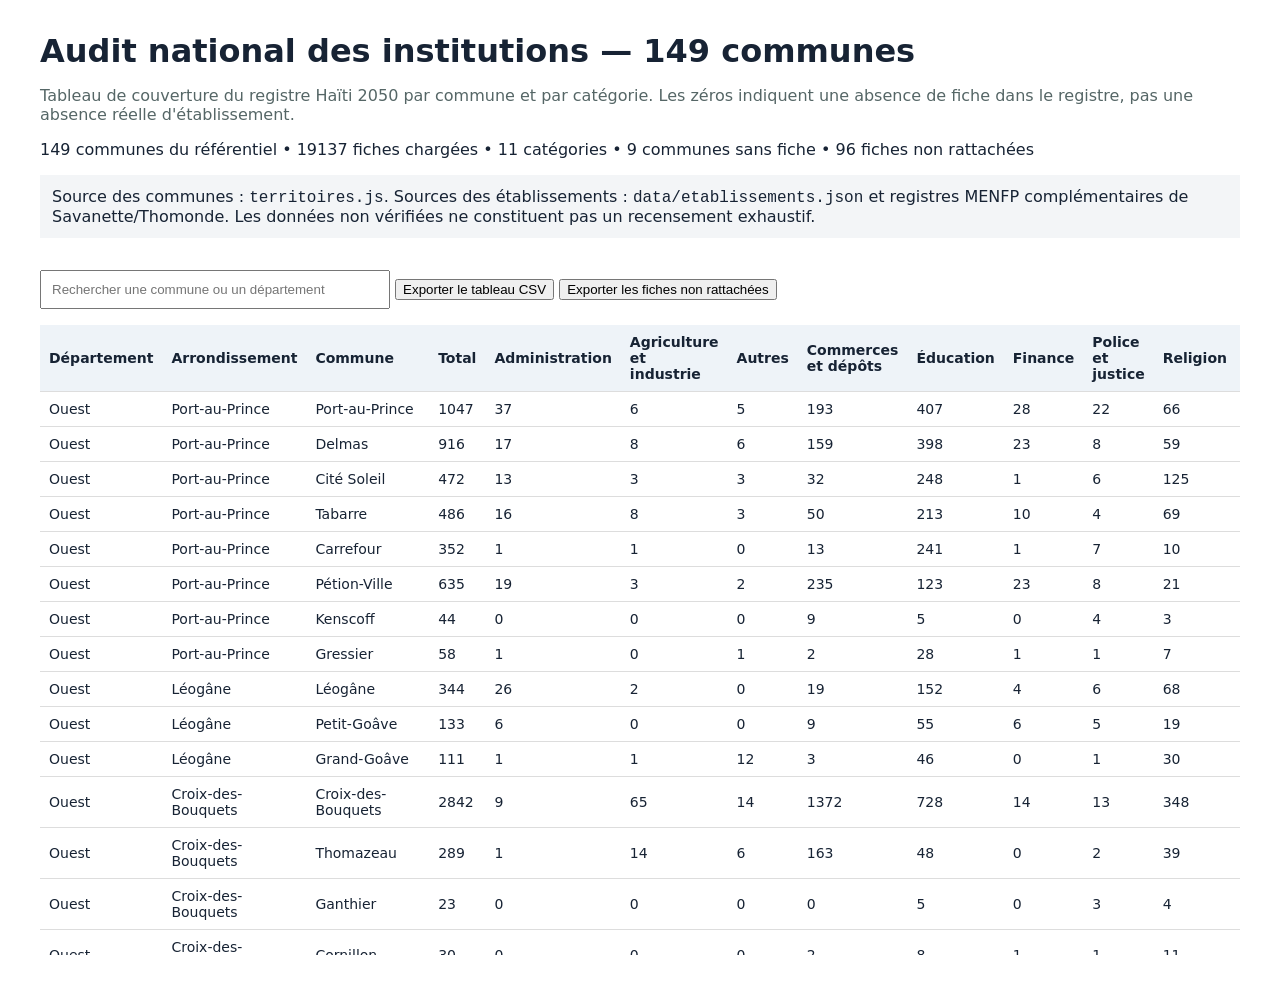
<file: audit-national.html>
<!doctype html>
<html lang="fr"><head><meta charset="utf-8"><meta name="viewport" content="width=device-width,initial-scale=1">
<title>Haïti 2050 — Audit national des institutions</title>
<style>body{font:16px system-ui,sans-serif;max-width:1200px;margin:2rem auto;padding:0 1rem;color:#172334}h1{margin-bottom:.3rem}.muted{color:#566}table{border-collapse:collapse;width:100%;font-size:14px}th,td{padding:9px;border-bottom:1px solid #ddd;text-align:left}th{position:sticky;top:0;background:#eef3f8}input{padding:10px;width:min(100%,350px);margin:1rem 0}#tablewrap{max-height:70vh;overflow:auto}a{color:#064f99}.note{padding:12px;background:#f3f5f7}</style></head>
<body><h1>Audit national des institutions — 149 communes</h1>
<p class="muted">Tableau de couverture du registre Haïti 2050 par commune et par catégorie. Les zéros indiquent une absence de fiche dans le registre, pas une absence réelle d'établissement.</p>
<p id="status">Chargement…</p><p class="note">Source des communes : <code>territoires.js</code>. Sources des établissements : <code>data/etablissements.json</code> et registres MENFP complémentaires de Savanette/Thomonde. Les données non vérifiées ne constituent pas un recensement exhaustif.</p>
<input id="search" type="search" placeholder="Rechercher une commune ou un département">
<button id="export" type="button">Exporter le tableau CSV</button>
<button id="export-unmatched" type="button">Exporter les fiches non rattachées</button>
<div id="tablewrap"><table><thead id="head"></thead><tbody id="body"></tbody></table></div>
<script src="./territoires.js"></script>
<script src="./normalisation-territoriale.js"></script>
<script>
(async()=>{
const norm=s=>String(s||'').normalize('NFD').replace(/[\u0300-\u036f]/g,'').toLowerCase().replace(/[^a-z0-9]/g,'');
const territory=window.HAITI_TERRITOIRES;
const communes=[];
for(const d of territory.departements) for(const a of d.arrondissements) for(const c of a.communes) communes.push({departement:d.nom,arrondissement:a.nom,commune:typeof c==='string'?c:c.nom});
const paths=['./data/etablissements.json','./data/ecoles-savanette-menfp-2024-2025.json','./data/ecoles-thomonde-menfp-2024-2025.json'];
const responses=await Promise.all(paths.map(async(p,i)=>{try{const r=await fetch(p);if(!r.ok){if(i===0)throw Error('Registre principal indisponible');return [];}const data=await r.json();if(!Array.isArray(data))throw Error('Format JSON invalide : '+p);return data;}catch(e){if(i===0)throw e;return [];}}));
const ids=new Set(),codes=new Set(),records=[];
for(const r of responses.flat()){const id=String(r.id||''),code=String(r.code_menfp||'');if((id&&ids.has(id))||(code&&codes.has(code)))continue;if(id)ids.add(id);if(code)codes.add(code);records.push(r);}
const reconciliation=window.HAITI_NORMALISER_ETABLISSEMENTS(records);
records.splice(0,records.length,...reconciliation.records);
const cats=[...new Set(records.map(x=>x.categorie).filter(Boolean))].sort((a,b)=>a.localeCompare(b,'fr'));
const by=new Map();
for(const x of records){const k=norm(x.departement)+'|'+norm(x.commune);if(!by.has(k))by.set(k,[]);by.get(k).push(x);}
const rows=communes.map(c=>{const items=by.get(norm(c.departement)+'|'+norm(c.commune))||[];return {...c,total:items.length,counts:cats.map(k=>items.filter(x=>x.categorie===k).length)};});
const head=document.getElementById('head'),body=document.getElementById('body'),search=document.getElementById('search');
const headers=['Département','Arrondissement','Commune','Total',...cats];
const tr=document.createElement('tr');for(const h of headers){const th=document.createElement('th');th.textContent=h;tr.append(th);}head.append(tr);
function render(){body.replaceChildren();const term=norm(search.value);for(const r of rows.filter(x=>norm(x.departement+' '+x.arrondissement+' '+x.commune).includes(term))){const tr=document.createElement('tr');for(const v of [r.departement,r.arrondissement,r.commune,r.total,...r.counts]){const td=document.createElement('td');td.textContent=v;tr.append(td);}body.append(tr);}}
search.addEventListener('input',render);
document.getElementById('export').addEventListener('click',()=>{const quote=s=>'"'+String(s).replace(/"/g,'""')+'"';const csv='\ufeff'+[headers,...rows.map(r=>[r.departement,r.arrondissement,r.commune,r.total,...r.counts])].map(row=>row.map(quote).join(';')).join('\r\n');const a=document.createElement('a');a.href=URL.createObjectURL(new Blob([csv],{type:'text/csv;charset=utf-8'}));a.download='haiti2050-audit-149-communes.csv';a.click();URL.revokeObjectURL(a.href);});
const unmatchedHeaders=['Index','Identifiant','Nom','Catégorie','Département brut','Commune brute','Motif','Latitude','Longitude','Source'];
document.getElementById('export-unmatched').addEventListener('click',()=>{
  const quote=v=>'"'+String(v??'').replace(/"/g,'""')+'"';
  const data=reconciliation.rapport.non_rattaches.map(item=>{
    const r=records[item.index]||{};
    return [item.index,item.id,r.nom,r.categorie,item.departement,item.commune,item.raison,r.latitude,r.longitude,r.source];
  });
  const csv='\ufeff'+[unmatchedHeaders,...data].map(row=>row.map(quote).join(';')).join('\r\n');
  const url=URL.createObjectURL(new Blob([csv],{type:'text/csv;charset=utf-8'}));
  const a=document.createElement('a');a.href=url;a.download='haiti2050-fiches-non-rattachees.csv';a.click();
  setTimeout(()=>URL.revokeObjectURL(url),1000);
});
document.getElementById('status').textContent=communes.length+' communes du référentiel • '+records.length+' fiches chargées • '+cats.length+' catégories • '+rows.filter(x=>x.total===0).length+' communes sans fiche • '+reconciliation.rapport.non_rattaches_total+' fiches non rattachées';
render();
})().catch(e=>{document.getElementById('status').textContent='Erreur : '+e.message;console.error(e)});
</script></body></html>
</file>
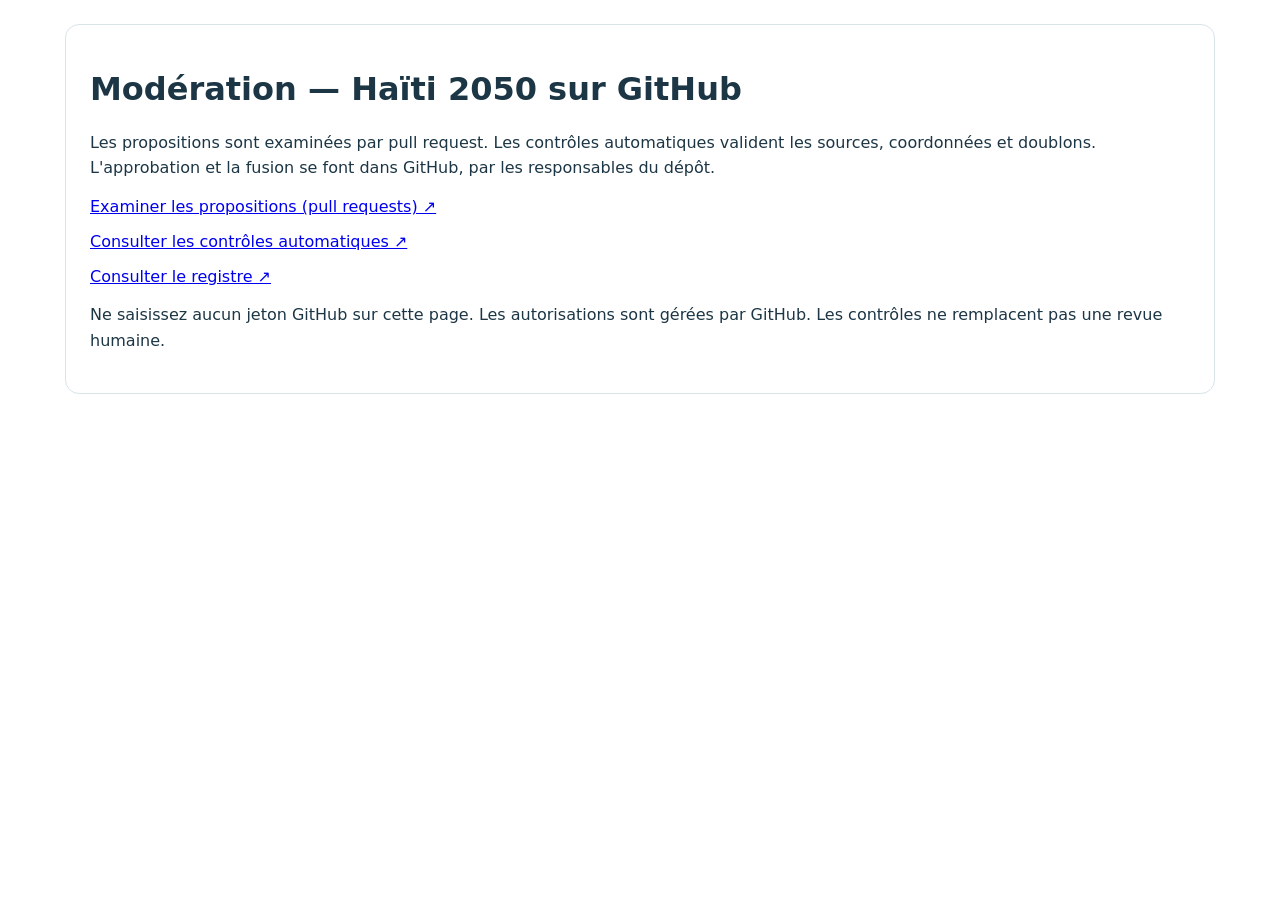
<file: moderation.html>
<!doctype html><html lang="fr"><head><meta charset="utf-8"><meta name="viewport" content="width=device-width,initial-scale=1"><title>Modération GitHub — Haïti 2050</title><link rel="stylesheet" href="styles-v4-registry.css"></head><body><main id="v4Moderation" class="v4-moderation"></main><script src="atlas-v4-moderation.js?v=2"></script></body></html>
</file>
<file: styles-v4-registry.css>
.v4-registry,.v4-moderation{max-width:1100px;margin:24px auto;padding:24px;border:1px solid #d9e4e9;border-radius:14px;background:#fff;font-family:system-ui,sans-serif;color:#1c3645}.v4-registry-results{display:grid;grid-template-columns:repeat(auto-fit,minmax(230px,1fr));gap:12px}.v4-registry-results article,.v4-moderation article{padding:16px;border:1px solid #d9e4e9;border-radius:12px;margin:10px 0}.v4-registry button,.v4-moderation button{margin:8px 8px 8px 0;padding:10px 14px;border:0;border-radius:8px;background:#087e73;color:#fff;cursor:pointer}.v4-moderation input{display:block;padding:12px;max-width:100%;width:420px;margin:12px 0;border:1px solid #a8bbc5;border-radius:8px}.v4-moderation p{line-height:1.6}
</file>
